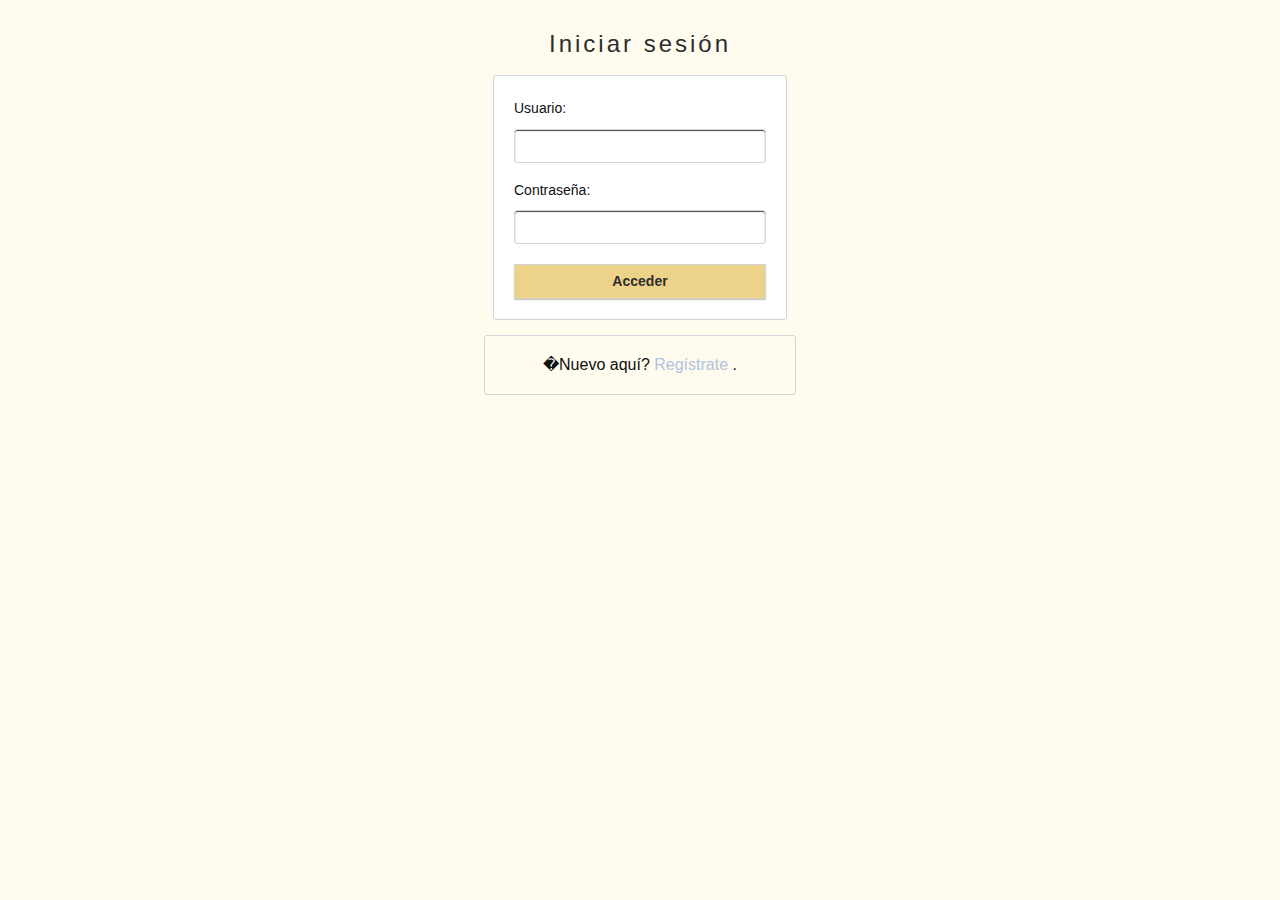
<file: index.html>
<html>

	<head>
		<title>Panader&iacute;a Web</title>
        <link rel="stylesheet" href="css/generalStyle.css">
		
		<script language="javascript" src="javascript/login_validations.js" type="text/javascript"></script>
		<script>
		<!--
		window.onload = function () {
			
			document.forma.boton.onclick = function(){
				
				if(validateLogin()){
					window.location = "catalogo.html";
				}
			}
		}
		
		//-->
		</script>
		
		
	</head>
	
	<body>
            <div class="a-box-medium">
                <form action="" method="get" name="forma">
                    <div class="form-header">
                        <h1>Iniciar sesi&oacute;n</h1>
                    </div>
                        <div class="form-body">
                                        <label>Usuario: </label>
                                        <input type="text" class="form-format input-block" name="usuario" size="20">

                                        <label>Contrase&ntilde;a: </label>
                                        <input type="password" class="form-format input-block" name="contrasena" size="20">

                                        <input type="button" class="btn btn-primary btn-block" name="boton" value="Acceder">
                        </div>
                </form>
                
                <p class="registration-link-box mt-medium">
                    �Nuevo aqu&iacute;? 
                    <a href="registro.html">Reg&iacute;strate</a>
                    .
                </p>
            </div>
            
	</body>

</html>
</file>
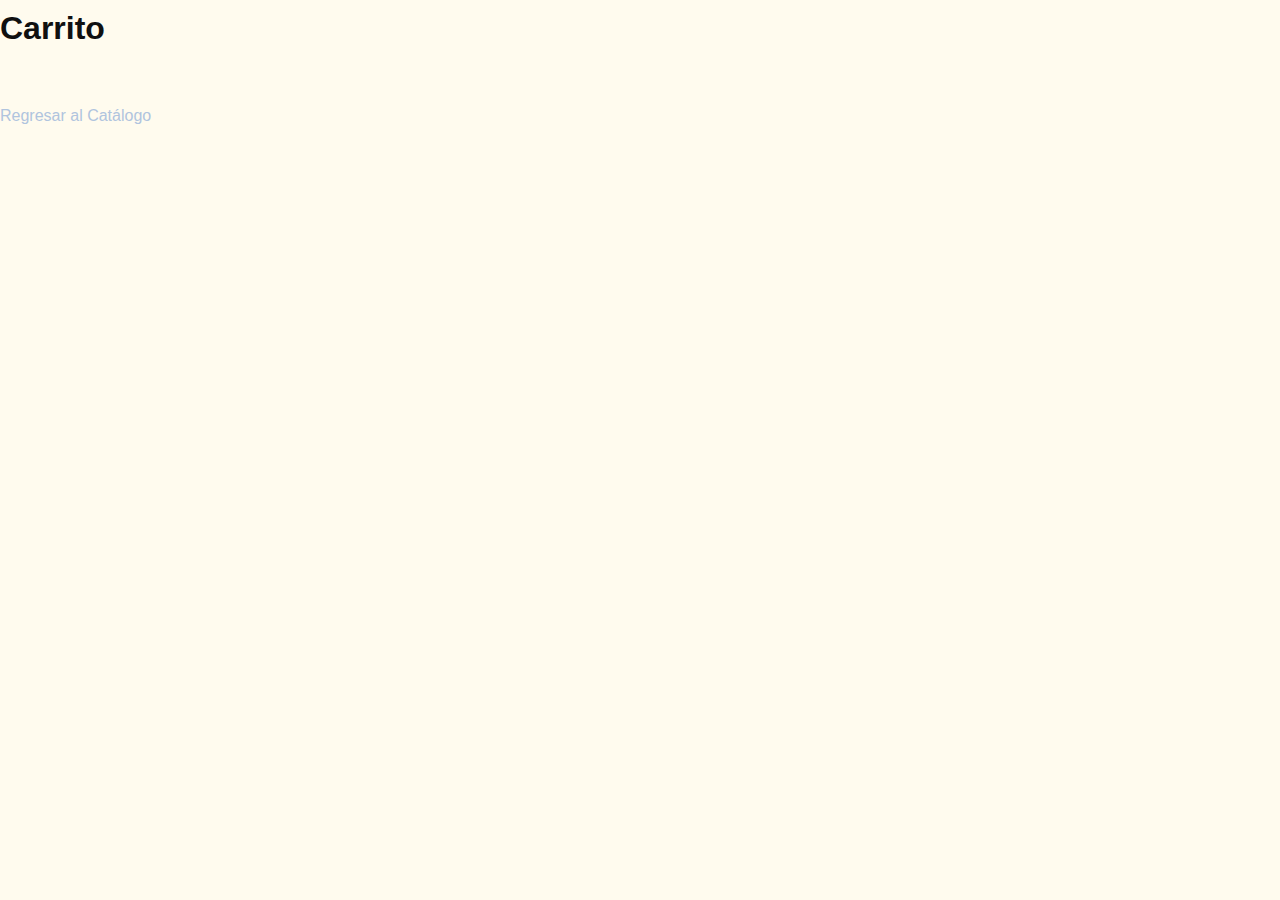
<file: carrito.html>
<html>
	<head>
	<title>Carrito</title>
        <link href="css/generalStyle.css" rel="stylesheet"/>
		<script language="javascript" src="javascript/shopping_trolley.js" type="text/javascript"></script>
		<script language="javascript" src="javascript/json-cookie.js" type="text/javascript"></script>
		
		<script>
			<!--
			window.onload = function () {
				
				displayShoppingTrolley(read_cookie("shopping_trolley"));
				
				document.orderform.comprar.onclick = comprarCarrito;
				document.orderform.eliminar_todo.onclick = vaciarCarrito;
				document.orderform.eliminar_seleccionados.onclick = remove;
			}
			
			//-->
		</script>
	</head>
	
	<body>
		<h1>Carrito</h1>

		<form name="orderform">
			<table id="shopping_trolley">
				
			</table>
			<span id="shopping_totals"></span>
			<span id="buttons"></span>
		</form>
		<br>
	<a href="catalogo.html"> Regresar al Cat&aacute;logo </a>
	</body>

</html>
</file>
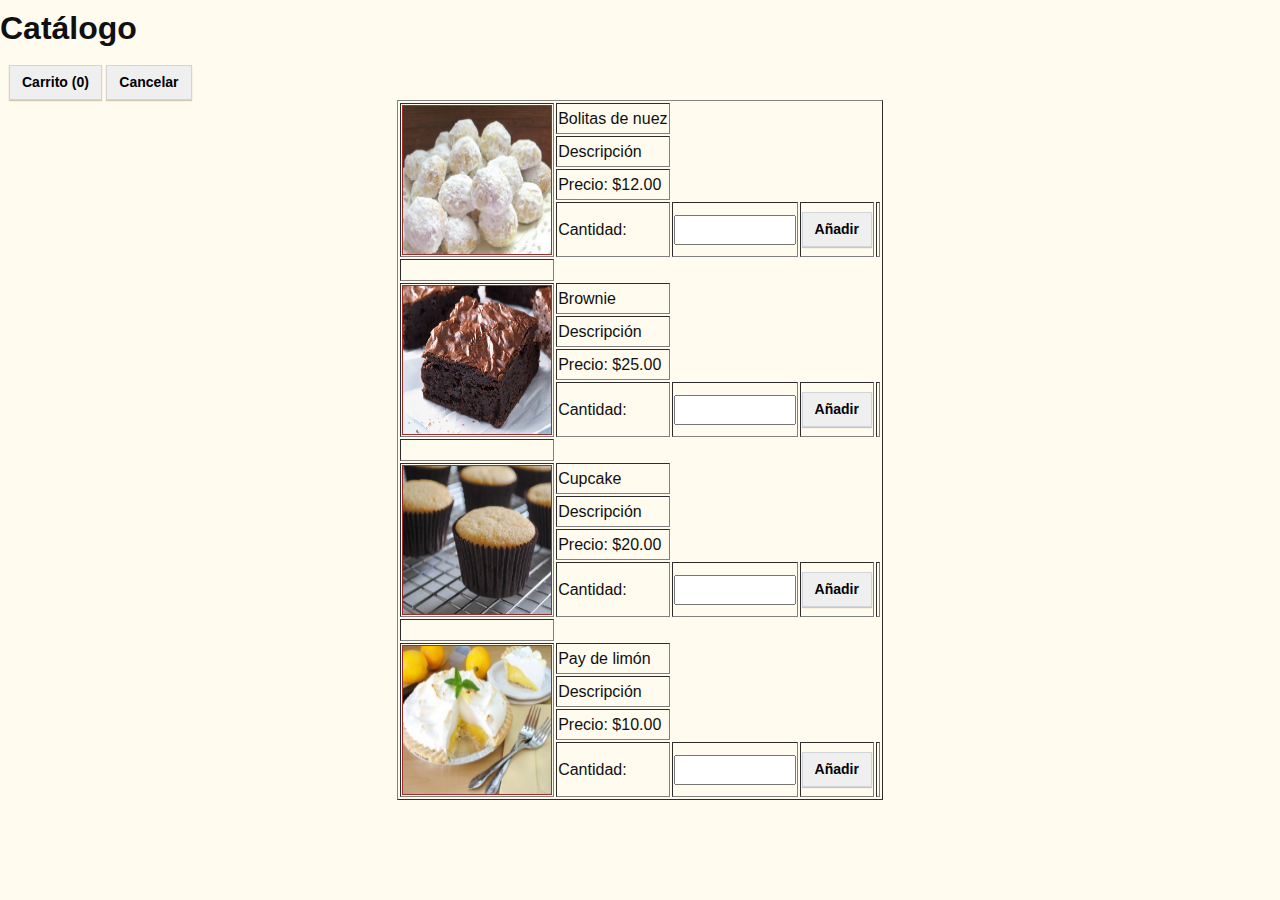
<file: catalogo.html>
<html>

	<head>
		<title>Cat&aacute;logo</title>
                
                <link href="css/generalStyle.css" rel="stylesheet"/>
                
		<script language="javascript" src="javascript/placing_orders.js" type="text/javascript"></script>
		<script language="javascript" src="javascript/json-cookie.js" type="text/javascript"></script>
		
		<script>
		<!--
		window.onload = function () {
		
		document.forma.btn_cancelar.onclick = function(){
		
			window.location = "index.html";
		}
		
		document.forma.btn_carrito.onclick = function(){
		
			window.location = "carrito.html";
		}
		
		document.forma.btn_anadir[0].onclick = function(){
			
			if(validateQuantity(document.forma.cantidad[0])){
				
				placeOrder(Number(document.forma.id_pan[0].value), Number(document.forma.cantidad[0].value));
				document.forma.cantidad[0].value = "";
				updateTrolleyItemCount();
			}
		}
		
		document.forma.btn_anadir[1].onclick = function(){
			
			if(validateQuantity(document.forma.cantidad[1])){
				
				placeOrder(Number(document.forma.id_pan[1].value), Number(document.forma.cantidad[1].value));
				document.forma.cantidad[1].value = "";
				updateTrolleyItemCount();
			}
		}
		
		document.forma.btn_anadir[2].onclick = function(){
			
			if(validateQuantity(document.forma.cantidad[2])){
				
				placeOrder(Number(document.forma.id_pan[2].value), Number(document.forma.cantidad[2].value));
				document.forma.cantidad[2].value = "";
				updateTrolleyItemCount();
			}
		}
		
		document.forma.btn_anadir[3].onclick = function(){
			
			if(validateQuantity(document.forma.cantidad[3])){
				
				placeOrder(Number(document.forma.id_pan[3].value), Number(document.forma.cantidad[3].value));
				document.forma.cantidad[3].value = "";
				updateTrolleyItemCount();
			}
		}
		
		updateTrolleyItemCount();
	}

	function validateQuantity(field){
		
		var isPositiveInteger = ( !isNaN(field.value) ) && ( Number(field.value) > 0 ) && ( Number(field.value) % 1 === 0 );
		
		if(!isPositiveInteger){
			
			alert("La cantidad introducida no puede ser procesada, favor de cambiarla");
			field.value = "";
			field.focus();
		}
		
		return isPositiveInteger;
	}
		
		//-->
	</script>
		
		
	</head>
	
	<body>
	
		<h1>Cat&aacute;logo</h1>
		
		<form name="forma">
		
			<input type="button" class="btn" name="btn_carrito" value="Carrito (0)">
			<input type="button" class="btn" name="btn_cancelar" value="Cancelar">
		
			<table align="center" border="1px">
			
				<tr>
					<td rowspan="4"><img src="imagenes/bolitas_de_nuez.png" width="150" height="150" border="1" alt="" name="pan0"></td>
					<td>Bolitas de nuez</td>
				</tr>
				
				<tr>
					<td>Descripci&oacute;n</td>
				</tr>
				
				<tr>
					<td>Precio: $12.00</td>
				</tr>
				
				<tr>
					<td>Cantidad:</td>
					<td><input type="text" name="cantidad" size="10"></td>
					<td><input type="button" class="btn" name="btn_anadir" value="A&ntilde;adir"></td>
					<td><input type="hidden" name="id_pan" value="0"></td>
				</tr>
				
				<!-- Otro pan, separador -->
				<tr>
					<td><br/></td>
				</tr>
				
				<tr>
					<td rowspan="4"><img src="imagenes/brownie.jpg" width="150" height="150" border="1" alt="" name="pan1"></td>
					<td>Brownie</td>
				</tr>
				
				<tr>
					<td>Descripci&oacute;n</td>
				</tr>
				
				<tr>
					<td>Precio: $25.00</td>
				</tr>
				
				<tr>
					<td>Cantidad:</td>
					<td><input type="text" name="cantidad" size="10"></td>
					<td><input type="button" class="btn" name="btn_anadir" value="A&ntilde;adir"></td>
					<td><input type="hidden" name="id_pan" value="1"></td>
				</tr>
				
				<!-- Otro pan, separador -->
				<tr>
					<td><br/></td>
				</tr>
				
				<tr>
					<td rowspan="4"><img src="imagenes/cupcake.jpg" width="150" height="150" border="1" alt="" name="pan2"></td>
					<td>Cupcake</td>
				</tr>
				
				<tr>
					<td>Descripci&oacute;n</td>
				</tr>
				
				<tr>
					<td>Precio: $20.00</td>
				</tr>
				
				<tr>
					<td>Cantidad:</td>
					<td><input type="text" name="cantidad" size="10"></td>
					<td><input type="button" class="btn" name="btn_anadir" value="A&ntilde;adir"></td>
					<td><input type="hidden" name="id_pan" value="2"></td>
				</tr>
				
				<!-- Otro pan, separador -->
				<tr>
					<td><br/></td>
				</tr>
				
				<tr>
					<td rowspan="4"><img src="imagenes/pay_limon.jpg" width="150" height="150" border="1" alt="" name="pan3"></td>
					<td>Pay de lim&oacute;n</td>
				</tr>
				
				<tr>
					<td>Descripci&oacute;n</td>
				</tr>
				
				<tr>
					<td>Precio: $10.00</td>
				</tr>
				
				<tr>
					<td>Cantidad:</td>
					<td><input type="text" name="cantidad" size="10"></td>
					<td><input type="button" class="btn" name="btn_anadir" value="A&ntilde;adir"></td>
					<td><input type="hidden" name="id_pan" value="3"></td>
				</tr>
			
			</table>
		
		</form>
	
	</body>

</html>
</file>
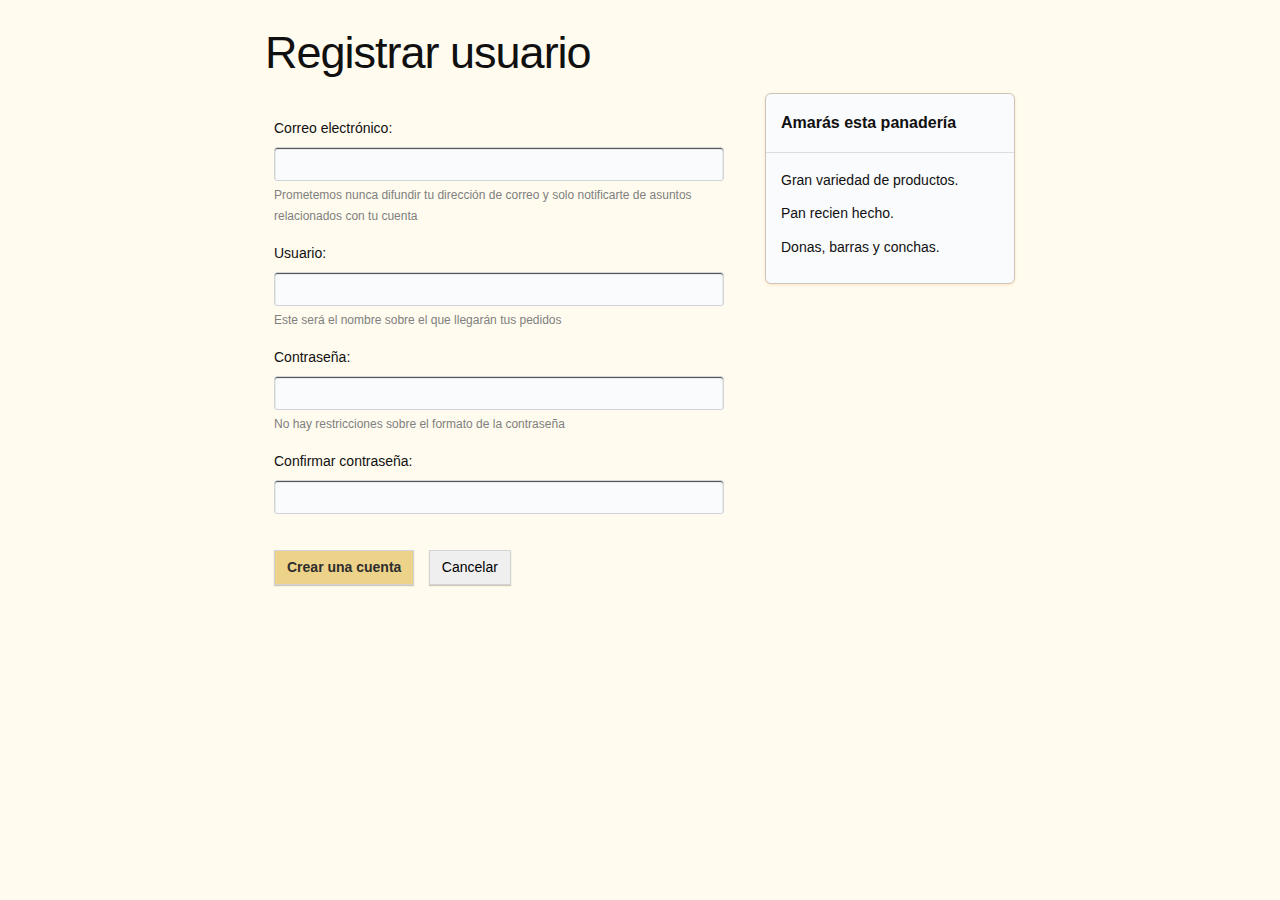
<file: registro.html>
<html>

	<head>
		<title>Registrar usuario</title>
        <link rel="stylesheet" href="css/generalStyle.css">
		
		<script language="javascript" src="javascript/registration_validations.js" type="text/javascript"></script>
		<script>
		<!--
		window.onload = function () {
		
			document.forma.btn_cancelar.onclick = function(){
			
				//history.back();
				window.location = "index.php";
			}
			
			document.forma.onsubmit = function(){
				
				return validateRegistration();
			}
		}
		
		//-->
		</script>
		
		
	</head>
	
	<body>
            <div class="a-box-large">
                    <div class="registry-header">
                        <h1>Registrar usuario</h1>
                    </div>
		<form action="guardar.php" method="post" name="forma" class="registry-body" >
                    <dl class="registry-group">
                        <dt>
                            <label>Correo electr&oacute;nico:</label>
                        </dt>
                        <dd>
                            <input type="text" class="form-format input-block" name="correo" size="20">
                            <p class="note">Prometemos nunca difundir tu direcci&oacute;n de 
                                correo y solo notificarte de asuntos relacionados 
                                con tu cuenta</p>
                        </dd>
                    </dl>
                    <dl class="registry-group">
                        <dt>
                            <label>Usuario:</label>
                        </dt>
                        <dd>
                            <input type="text" class="form-format input-block" name="usuario" size="20">
                            <p class="note">Este ser&aacute; el nombre sobre el que llegar&aacute;n tus pedidos</p>
                        </dd>
                    </dl>
                    <dl class="registry-group">
                        <dt>
                            <label>Contrase&ntilde;a:</label>
                        </dt>
                        <dd>
                            <input type="password" class="form-format input-block" name="contrasena" size="20">
                            <p class="note">No hay restricciones sobre el formato de la contrase&ntilde;a</p>
                        </dd>
                    </dl>
                    <dl class="registry-group">
                        <dt>
                            <label>Confirmar contrase&ntilde;a:</label>
                        </dt>
                        <dd>
                        <input type="password" class="form-format input-block" name="conf_contrasena" size="20">
                        </dd>
                    </dl>
                        <input type="submit" class="btn btn-primary" name="btn_registrar" value="Crear una cuenta">
                        <input type="button" class="btn" name="btn_cancelar" value="Cancelar">
		</form>
                <div class="registry-secondary">
                    <div class="info-box">
                        <h2>Amar&aacute;s esta panader&iacute;a</h2>
                        <ul class="list-of-features">
                            <li>Gran variedad de productos.</li>
                            <li>Pan recien hecho.</li>
                            <li>Donas, barras y conchas.</li>
                        </ul>
                    </div>
                </div>
            </div>
	</body>

</html>
</file>
<file: css/generalStyle.css>
/*
To change this license header, choose License Headers in Project Properties.
To change this template file, choose Tools | Templates
and open the template in the editor.
*/
@charset "UTF-8";
/* 
    Created on : 10/04/2017, 04:30:06 PM
    Author     : Evan-Ian-Ray
*/
* {
    box-sizing: border-box;
}

html {
    font-family: sans-serif;
    line-height: 1.5;
    -ms-text-size-adjust: 100%;
    -webkit-text-size-adjust: 100%;
}

body {
    word-wrap: break-word;
}

body {
  margin: 0; /*remueve el margen en todas los Web Browsers*/
  padding: 0;
  line-height: 1.75;
  background: #fffbee;
  color: #101010;
  font-weight: normal;
  font-family: sans-serif, Arial, Helvetica;
}

a{
    text-decoration: none;
    background-color: transparent;
    color: lightsteelblue;
}

a:active, a:hover{
    outline-width: 0;
}

h1, h2, h3, h4, h5, h6{
    margin-top: 0;
    margin-bottom: 0;
}

img {
    float: left;
    height: 150px;
    width: 150px;
    border: 1px solid;
    border-width: 1px;
    border-color: brown;
}

p {
    margin-top: 0px;
    margin-bottom: 10px;
}

form {
    margin: 9px;
}
label {
    font-weight: 500;
}

li {
    margin-bottom: 9px;
}

dd {
    margin-left: 0px;
}

button, input {
    font-family: sans-serif;
    line-height: 1.5;
    font-size: 100%;
    margin: 0;
    overflow: visible;
}

.btn {
    padding: 6px 12px;
    font-size: 14px;
    font-weight: 700;
    cursor: pointer;
    border: 1px solid #d1d5da;
    box-shadow: 0px 1px 1px 0px #d2c8af;
}

a.btn {
    -webkit-appearance: button;
    -moz-appearance: button;
    appearance: button;
    background-color: #eff1f2;
    text-decoration: none;
    color: initial;
    padding: 9px 12px;
    font-size: 14px;
    font-weight: 700;
    cursor: pointer;
    border: 1px solid #d1d5da;
    box-shadow: 0px 1px 1px 0px #d2c8af;
}

a.btn + a.btn {
    margin-left: 13px;
}

.btn-primary {
    color: #2d2d2d;
    background-color: #edd289; !important
}

.an-info-box{
    float: right;
    margin-bottom: 25px;
    text-align: center;
}

.a-box-small {
    margin: 0px auto;
    width: 290px;
    padding: 0px 14px 7px;
}

.a-box-medium {
    margin: 0px auto;
    width: 340px;
    padding: 14px;
}

.a-box-large {
    margin: 0px auto;
    width: 750px;
    padding-top: 14px;
}

.catalog-header {
    margin: 3px;
    margin-bottom: 10px;
    color:#2d2d2d;
}

.form-header {
    margin: 0;
    margin-bottom: 10px;
    color: #2d2d2d;
    text-align: center;
}

.form-header h1 {
    font-size: 24px;
    font-weight: 300;
    letter-spacing: 3px;
}

.form-body {
    padding: 20px;
    font-size: 14px;
    background-color: #ffffff;
    border: 1px solid #d1d4da;
    border-radius: 3px;
}

.form-body label{
    display: block;
    margin-bottom: 8px;
}

.form-body .input-block{
    margin-top: 5px;
    margin-bottom: 15px;
}

.form-body .btn{
    margin-top: 20px;
}

.form-format {
    padding: 6px 8px;
    font-size: 14px;
    line-height: 20px;
    color: #2d2d2d;
    vertical-align: middle;
    background-color: #ffffff;
    border: 1px solid #d1d5da;
    border-radius: 3px;
    box-shadow: 0px 1px 1px 0px #464647 inset;
    outline: none;
}

.registry-body {
    float: left;
    width: 450px;
}

.registry-body .btn {
    margin-top: 20px;
}

.registry-body .btn+.btn {
    margin-left: 10px;
    font-weight: 500;
}

.registry-header {
    overflow: hidden;
    text-align: left;
}

.registry-header h1 {
    font-size: 45px;
    font-weight: normal;
    letter-spacing: -1px;
}

.registry-group {
    margin: 16px 0px;
}

.registry-group dt {
    margin: 0px 0px 8px 0px;
}

.registry-group label {
    font-size: 14px;
    line-height: 1.5;
    position: static;
}

.registry-group .form-format {
    margin-right: 5px;
    background-color: #fafbfc;
}

.registry-secondary {
    float: right;
    width: 250px;
}

.info-box {
    background-color: #fafbfc;
    border: 1px solid #ccc3bb;
    border-radius: 6px;
    box-shadow: 0 1px 3px bisque;
}

p.info-box {
    width: 400px;
    background-color: #fafbfc;
    border: 1px solid #ccc3bb;
    border-radius: 6px;
    box-shadow: 0 1px 3px bisque;
}

.info-box h2 {
    margin-bottom: 15px;
    padding: 15px;
    overflow: hidden;
    font-size: 16px;
    border-bottom: 1px solid #dddddd;
}

.list-of-features {
    padding: 0px 15px 15px;
    margin: 0px;
    font-size: 14px;
    list-style: none;
}

.list-of-buttons {
    list-style-type: none;
    margin-left: 14px;
    margin-bottom: 10px;
}

li .btn + .btn {
    margin-left: 13px;
}

.list-of-description {
    list-style: none;
    margin-bottom: 13px;
}

.input-block {
    display: block;
    width: 100%;
}

.btn-block {
    display: block;
    width: 100%;
    text-align: center;
}

.registration-link-box {
    padding: 15px 20px;
    text-align: center;
    border: 1px solid #d1d5da;
    border-radius: 3px;
}

.mt-medium {
    margin-top: 15px;
}

.note {
    margin: 4px 0px 2px;
    font-size: 12px;
    color: grey;
}

.end-of-page {
    margin-bottom: 20px;
}
</file>
